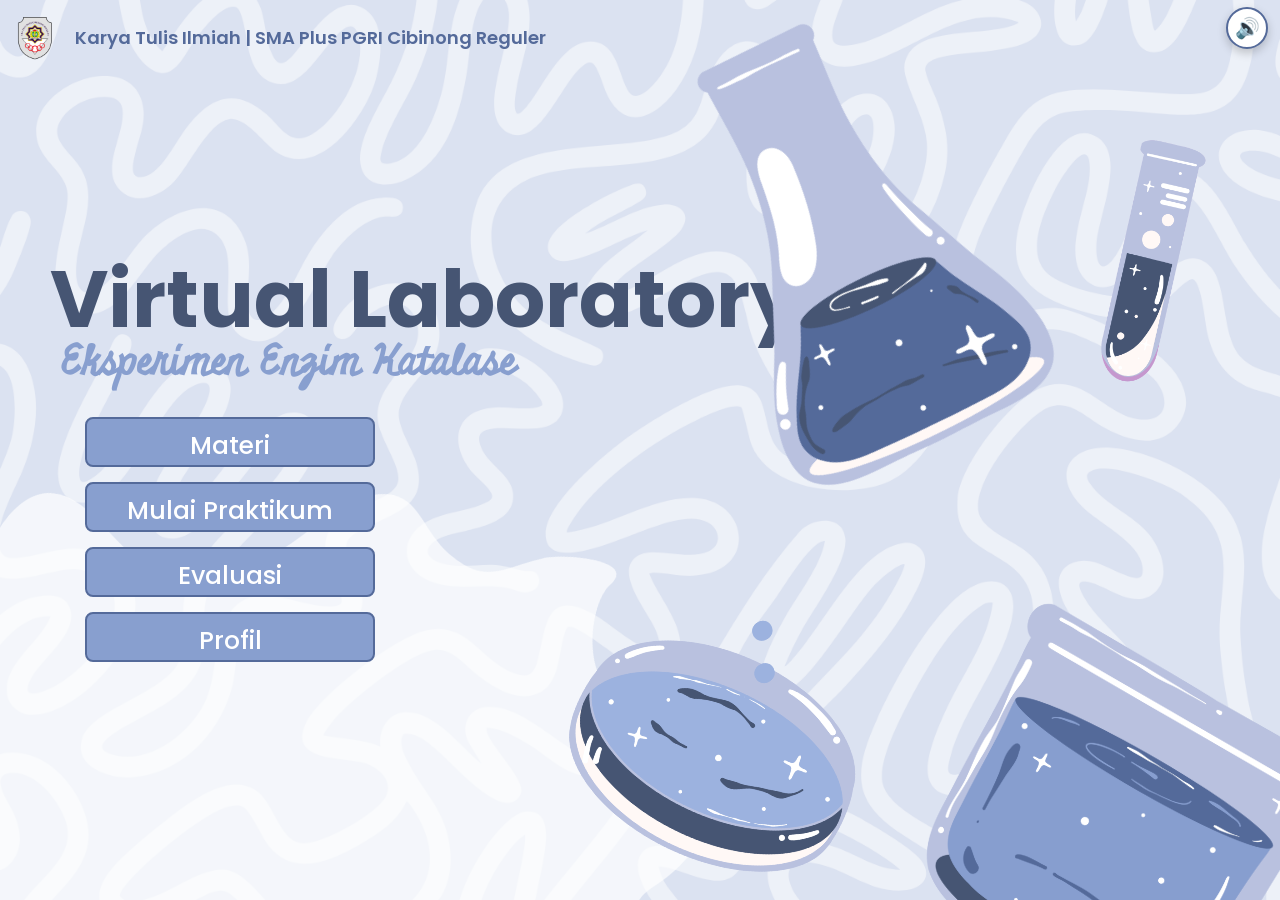
<file: index.html>
<!DOCTYPE html>
<html lang="id">
<head>
    <meta charset="utf-8">
    <meta name="viewport" content="width=device-width,initial-scale=1">
    <title>Virtual Laboratory</title>
    <link rel="icon" type="image/png" href="img/Logo-website.png">
    <style>
        html, body { margin: 0; height: 100%; overflow: hidden; background: #546a9a; }
        iframe { position: fixed; inset: 0; width: 100%; height: 100%; border: 0; background: #546a9a; }
    </style>
</head>
<body>
    <!-- Semua halaman dimuat di sini; halaman induk ini tidak pernah dimuat ulang, jadi musik tidak terputus -->
    <iframe name="vl-frame" src="Main Menu/Main Menu.html" allow="autoplay"></iframe>
    <script>window.VL_SHELL = true;</script>
    <script src="audio.js"></script>
</body>
</html>
</file>
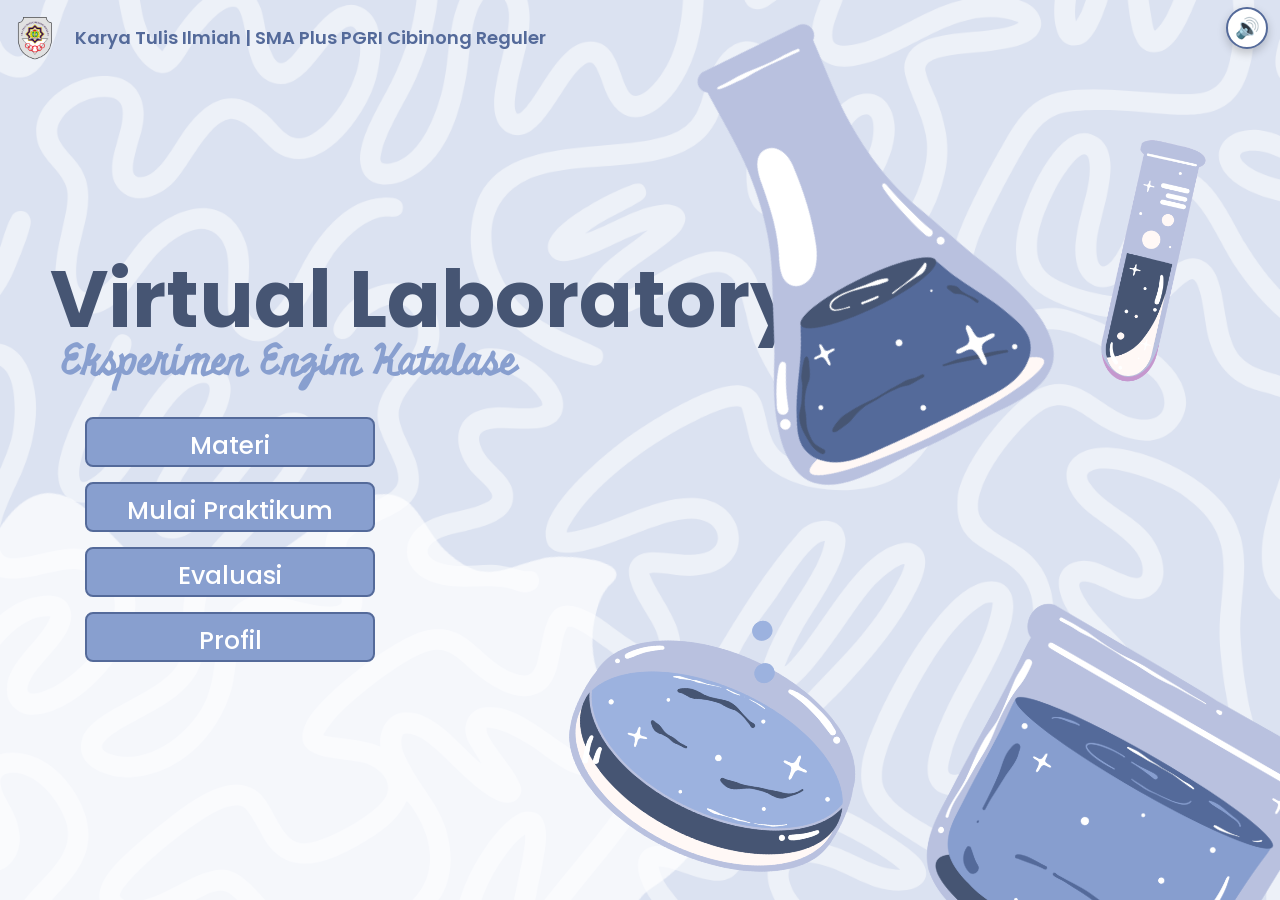
<file: Main Menu/Main Menu.html>
<!DOCTYPE html>
<html lang="en">
<head>
    <meta charset="UTF-8">
    <meta name="viewport" content="width=device-width, initial-scale=1.0">
    <link rel="icon" type="image/png" href="../img/Logo-website.png">
    <title>Main Menu – Virtual Laboratory</title>
    <link rel="stylesheet" href="../Main Menu/Main menu.css">
    <link rel="stylesheet" href="../dialog.css">
</head>
<body>
    <div class="background-element">
        <img class="splatter" src="../img/splatting element.png" alt="Splatter">
        <img class="element1" src="../img/element 1.png" alt="Element 1">
        <img class="element2" src="../img/element 2.png" alt="Element 2">
        <img class="element3" src="../img/element 3.png" alt="Element 3">
        <img class="element4" src="../img/element 4.png" alt="Element 4">
    </div>
    <!-- Navigation bar section -->
    <header>
        <nav class="navbar">
            <a href="index.html" class="nav-brand">
                <img class="navlogo" src="../img/Logo-pesat.png" alt="Logo Pesat">
                <h3 class="logo-text">Karya Tulis Ilmiah | SMA Plus PGRI Cibinong Reguler</h3>
            </a>
        </nav>        
    </header>
    
    <main>
        <!-- Main section -->
         <section class="hero-section">
            <div class="section-content">
                <div class="hero-details">
                    <h2 class="title">Virtual Laboratory</h2>
                    <h3 class="subtitle">Eksperimen Enzim Katalase</h3>
                    
                    <div class="buttons">
                        <a href="#" class="button ulangi" id="btnUlangi">Ulangi</a>
                        <a href="../Materi/Materi.html" class="button Materi">Materi</a>
                        <a href="../Panduan/Panduan.html" class="button Mulai Praktikum">Mulai Praktikum</a>
                        <a href="../Evaluasi/Evaluasi.html" class="button Evaluasi">Evaluasi</a>
                        <a href="../Profil/Profil.html" class="button Profil">Profil</a>
                    </div>
                </div>
            </div>
         </section>
    </main>
<script src="../audio.js"></script>
    <script src="../common.js"></script>
    <script src="../Main Menu/Main Menu.js"></script>
</body>
</html>
</file>
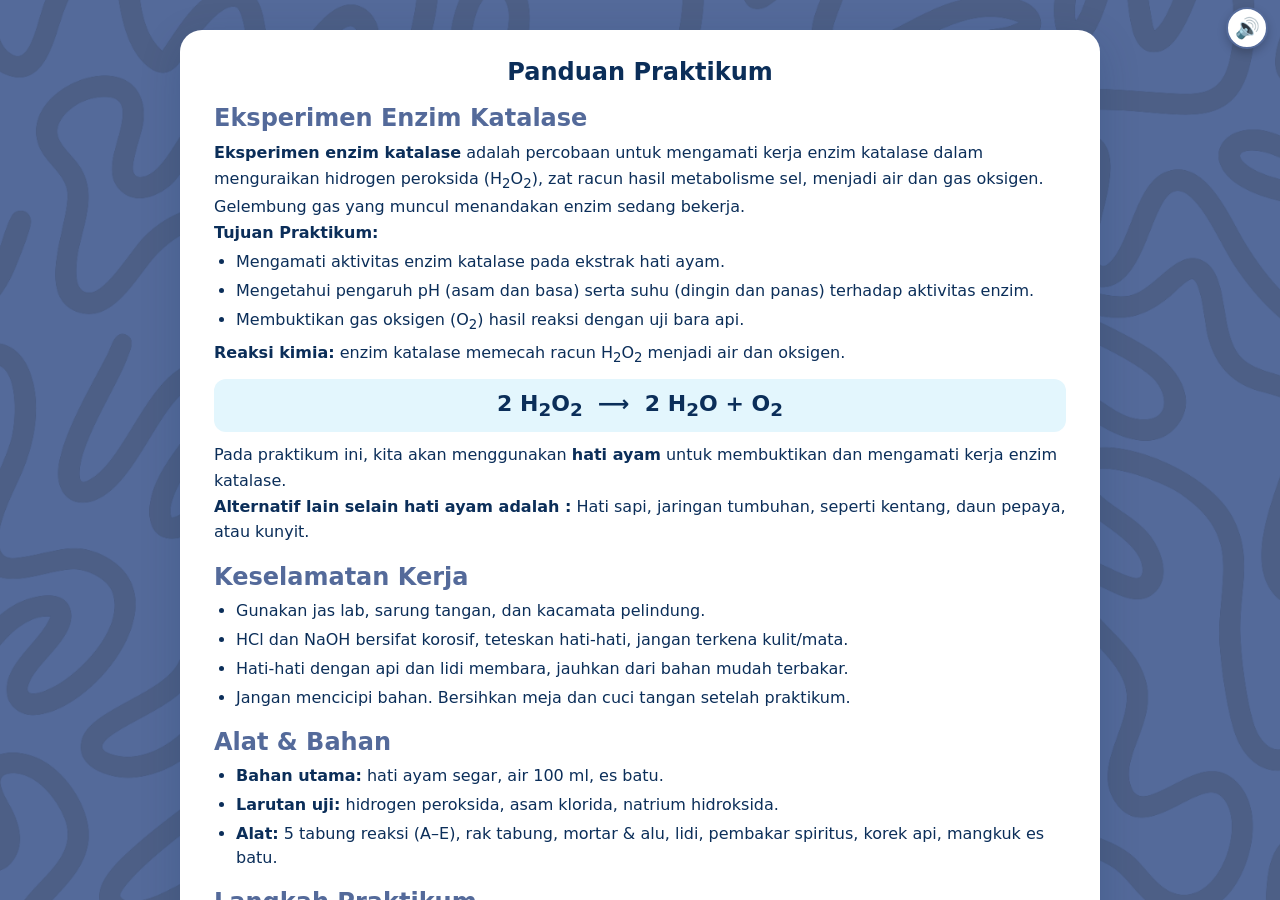
<file: Panduan/Panduan.html>
<!DOCTYPE html>
<html lang="id">
    <head>
        <meta charset="utf-8">
        <meta name="viewport" content="width=device-width,initial-scale=1">
        <title>Panduan Praktikum – Enzim Katalase</title>
        <link rel="icon" type="image/png" href="../img/Logo-website.png">
        <link rel="stylesheet" href="../base.css">
    </head>
    <body>

        <section class="page plain" id="panduan">
            <div class="card">
                <h1>Panduan Praktikum</h1>
                <h2>Eksperimen Enzim Katalase</h2>
                <p><b>Eksperimen enzim katalase</b> adalah percobaan untuk mengamati kerja enzim katalase dalam menguraikan hidrogen peroksida (H<sub>2</sub>O<sub>2</sub>), zat racun hasil metabolisme sel, menjadi air dan gas oksigen. Gelembung gas yang muncul menandakan enzim sedang bekerja.</p>
                <p><b>Tujuan Praktikum:</b></p>
                <ul>
                    <li>Mengamati aktivitas enzim katalase pada ekstrak hati ayam.</li>
                    <li>Mengetahui pengaruh pH (asam dan basa) serta suhu (dingin dan panas) terhadap aktivitas enzim.</li>
                    <li>Membuktikan gas oksigen (O<sub>2</sub>) hasil reaksi dengan uji bara api.</li>
                </ul>
                <p><b>Reaksi kimia:</b> enzim katalase memecah racun H<sub>2</sub>O<sub>2</sub> menjadi air dan oksigen.</p>
                <div class="reaksi">2 H<sub>2</sub>O<sub>2</sub> &nbsp;<span title="katalase">&xrarr;</span>&nbsp; 2 H<sub>2</sub>O + O<sub>2</sub></div>
                <p>Pada praktikum ini, kita akan menggunakan <b>hati ayam</b> untuk membuktikan dan mengamati kerja enzim katalase.</p>
                <p><b>Alternatif lain selain hati ayam adalah :</b> Hati sapi, jaringan tumbuhan, seperti kentang, daun pepaya, atau kunyit.</p>
            
                <h2>Keselamatan Kerja</h2>
                <ul>
                    <li>Gunakan jas lab, sarung tangan, dan kacamata pelindung.</li>
                    <li>HCl dan NaOH bersifat korosif, teteskan hati-hati, jangan terkena kulit/mata.</li>
                    <li>Hati-hati dengan api dan lidi membara, jauhkan dari bahan mudah terbakar.</li>
                    <li>Jangan mencicipi bahan. Bersihkan meja dan cuci tangan setelah praktikum.</li>
                </ul>
                <h2>Alat & Bahan</h2>
                <ul>
                    <li><b>Bahan utama:</b> hati ayam segar, air 100 ml, es batu.</li>
                    <li><b>Larutan uji:</b> hidrogen peroksida, asam klorida, natrium hidroksida.</li>
                    <li><b>Alat:</b> 5 tabung reaksi (A–E), rak tabung, mortar & alu, lidi, pembakar spiritus, korek api, mangkuk es batu.</li>
                </ul>
                <h2>Langkah Praktikum</h2>
                <ol>
                    <li><b>Persiapan ekstrak:</b> gerus hati hingga halus, tambahkan 100 ml air, dan pisahkan endapannya. Bagikan ekstrak hati ayam ke setiap tabung A–E.</li>
                    <li><b>Tabung A (kontrol):</b> tambah H<sub>2</sub>O<sub>2</sub>, amati gelembung, uji dengan bara lidi.</li>
                    <li><b>Tabung B (asam):</b> 5 tetes HCl + H<sub>2</sub>O<sub>2</sub>, amati, uji bara lidi.</li>
                    <li><b>Tabung C (basa):</b> 5 tetes NaOH + H<sub>2</sub>O<sub>2</sub>, amati, uji bara lidi.</li>
                    <li><b>Tabung D (dingin):</b> rendam dengan es batu, tambah H<sub>2</sub>O<sub>2</sub>, amati, uji bara lidi.</li>
                    <li><b>Tabung E (panas):</b> panaskan ekstrak dahulu, lalu tambah H<sub>2</sub>O<sub>2</sub> dan amati.</li>
                </ol>
                <div class="row">
                    <!-- Tombol kembali ke halaman materi -->
                    <button class="btn alt" data-go="materi">Kembali</button>
    
                    <!-- Tombol lanjut ke halaman laboratorium (sesuaikan nama file HTML lab Anda, misal: Lab.html atau Laboratorium.html) -->
                    <button class="btn" data-go="lab">Saya Siap!</button>
</div>
            </div>
        </section>

        <script src="../audio.js"></script>
        <script src="../common.js"></script>
    </body>
</html>
</file>
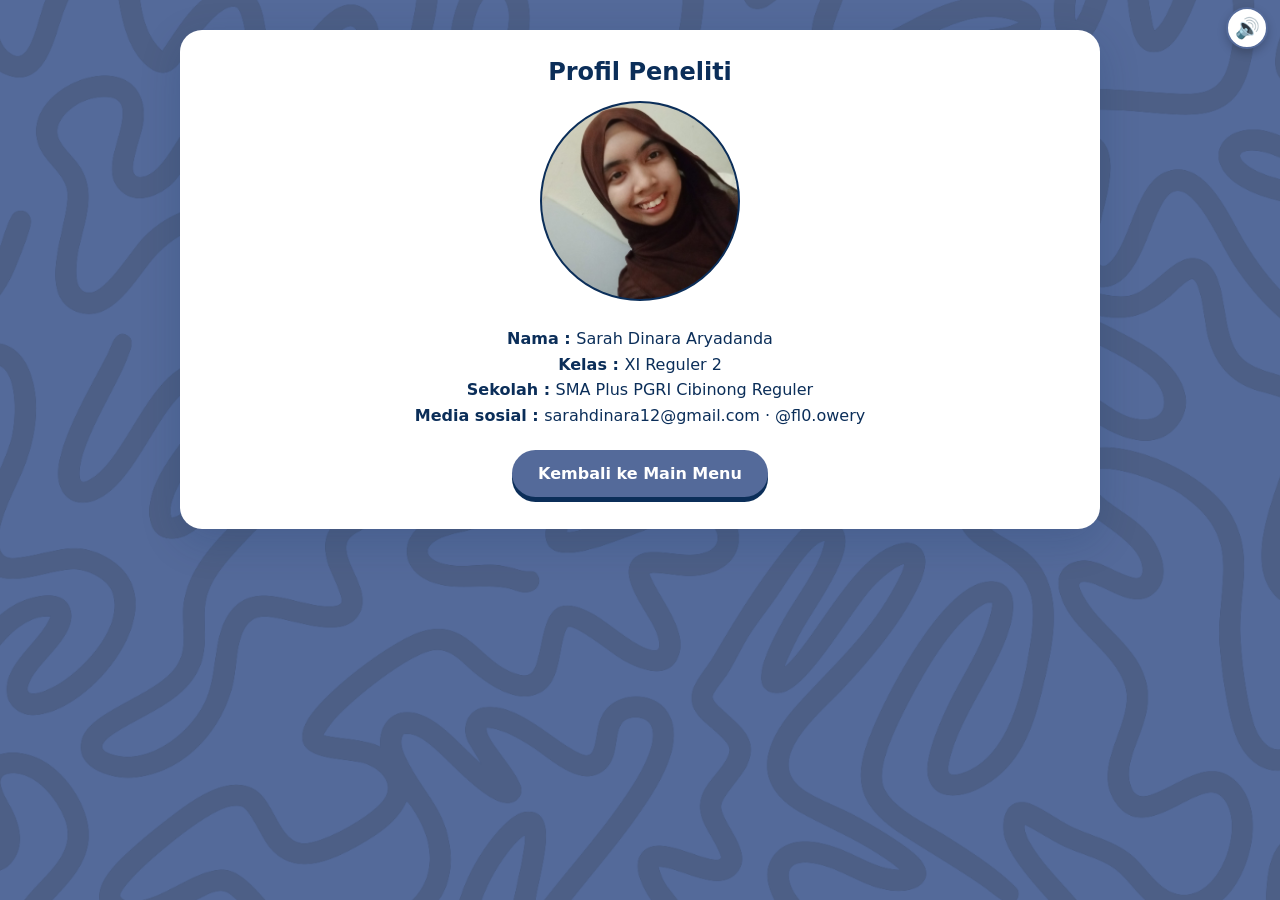
<file: Profil/Profil.html>
<!DOCTYPE html>
<html lang="id">
    <head>
        <meta charset="utf-8">
        <meta name="viewport" content="width=device-width,initial-scale=1">
        <title>Profil – Virtual Laboratory</title>
        <link rel="icon" type="image/png" href="../img/Logo-website.png">
        <link rel="stylesheet" href="../base.css">
        <link rel="stylesheet" href="Profil.css">
    </head>
    <body>

        <section class="page plain" id="profile">
            <div class="card" style="text-align:center">
                <h1>Profil Peneliti</h1>
                <div class="asset photo"><span>Foto</span><img src="../img/Peneliti.jpeg" alt="" onerror="this.remove()"></div>
                <p><b>Nama : </b>Sarah Dinara Aryadanda</p>
                <p><b>Kelas : </b>XI Reguler 2</p>
                <p><b>Sekolah : </b> SMA Plus PGRI Cibinong Reguler</p>
                <p><b>Media sosial : </b>sarahdinara12@gmail.com · @fl0.owery</p>
                <div class="row">
                    <button class="btn" data-go="menu">Kembali ke Main Menu</button>
                </div>
            </div>
        </section>

        <script src="../audio.js"></script>
        <script src="../common.js"></script>
    </body>
</html>
</file>
<file: Main Menu/Main menu.css>
/* Importing google fonts */
@import url('https://fonts.googleapis.com/css2?family=Fredoka:wght@300..700&family=Miniver&family=Poppins:ital,wght@0,400;0,500;0,600;0,700;0,800;0,900;1,400&display=swap');

*{
    margin: 0;
    padding: 0;
    box-sizing: border-box;
    font-family: 'Poppins', sans-serif;
}

:root {
    /* Color */
    --primary-color: #dbe2f1;
    --secondary-color: #889fcf;
    --pastel-light-blue: #b9c1df;
    --gray-blue: #546a9a;
    --white-color: #FFFFFF;
    --dark-color: #465573;

    /* Font size */
    --font-size-small: 14px;
    --font-size-medium: 16px;
    --font-size-x1: 18px;
    --font-size-xxl: 25px;
    --font-size-title: 80px;
    --font-size-subtitle: 40px;

    /* Font weight */
    --font-weight-normal: 400;
    --font-weight-medium: 500;
    --font-weight-semibold: 600;
    --font-weight-bold: 700;

    /* Border radius */
    --border-radius-small: 8px;
    --border-radius-medium: 30px;
    --border-radius-circle: 50%;

    /* Site max width */
    --site-max-width: 1300px;

}
/* Background color and element */
body{
    background-image: url(../img/Main-Menu-Background.png);
    background-repeat: no-repeat;
    background-position: center;
    background-attachment: fixed;
    background-size: cover;
}

.background-element .splatter {
    position: fixed;
    top: 60%;
    left: -200px;
    width: 1450px;
    height: auto;
    rotate: 15deg;
    opacity: 0.7;
    overflow: hidden;
    z-index: -1;
    transform-origin: center center;
    animation: wiggle 15s ease-in-out infinite;
}

.background-element .element1 {
    position: fixed;
    right: -210px;
    top: 20%;
    width: 900px;
    height: auto;
    rotate: -45deg;
    transform: translateY(-50%);
    transform-origin: center center;
    animation: wiggle 7s ease-in-out infinite;
}

.background-element .element2 {
    position: fixed;
    right: -60px;
    top: 85%;
    width: 700px;
    height: auto;
    rotate: 45deg;
    transform: translateY(-50%);
    transform-origin: center center;
    animation: wiggle 8s ease-in-out infinite;
}

.background-element .element3 {
    position: fixed;
    right: 400px;
    top: 80%;
    width: 500px;
    height: auto;
    rotate: 45deg;
    transform: translateY(-50%);
    transform-origin: center center;
    animation: wiggle 5s ease-in-out infinite;
}

.background-element .element4 {
    position: fixed;
    right: -110px;
    top: 30%;
    width: 500px;
    height: auto;
    rotate: 0deg;
    transform: translateY(-50%);
    transform-origin: center center;
    animation: wiggle 6s ease-in-out infinite;
}

@keyframes wiggle {
    0%, 100% {
        transform: translateY(-50%) rotate(-5deg);
    }

    25% {
        transform: translateY(calc(-50% - 8px)) rotate(5deg);
    }

    50% {
        transform: translateY(-50%) rotate(-5deg);
    }

    75% {
        transform: translateY(calc(-50% - 5px)) rotate(5deg);
    }
}


/* Main menu styles */
header {
    position: fixed;
    width: 100%;
    z-index: 5;
}
.navbar {
    padding: 15px 25px;
}

.navbar .nav-brand {
    display: flex;
    align-items: center;
    gap: 0px; /* Jarak antara logo dan teks */
    text-decoration: none; /* Menghilangkan garis bawah / underline */
}

.navbar .navlogo {
    height: 45px; /* Atur tinggi logo sesuai kebutuhan (bisa diubah misal 40px - 60px) */
    width: auto;
    margin-left: -30px;
}

.navbar .logo-text {
    font-size: var(--font-size-x1);
    font-weight: var(--font-weight-semibold);
    color: var(--gray-blue);
    font-family: 'Poppins', sans-serif;
}

.hero-section .section-content {
  display: flex;
  align-items: center;
  min-height: 100vh;
  color: var(--white-color);
  padding: 50px;
  justify-content: space-between;
}

.hero-section .hero-details .title {
  font-size: var(--font-size-title);
  font-weight: var(--font-weight-bold);
  color: var(--dark-color);
  font-family: "poppins";
}

.hero-section .hero-details .subtitle {
  margin-top: -25px;
  margin-bottom: 24px;
  margin-left: 10px;
  max-width: 70%;
  font-size: var(--font-size-subtitle);
  font-weight: var(--font-weight-semibold);
  font-family: "miniver";
  color: var(--secondary-color);
}

.hero-section .hero-details .description {
    margin: 24px 0 40px;
    max-width: 70%;
    font-size: var(--font-size-medium);
    font-weight: var(--font-weight-semibold);
}

.hero-section .hero-details .buttons {
    margin-left: 35px;
    display: flex;
    flex-direction: column;
    gap: 15px;
    align-items: flex-start;
}

.hero-section .hero-details .button {
    width: 290px;
    height: 50px;
    padding: 8px 24px;
    border: 2px solid var(--gray-blue);
    color: var(--white-color);

    text-align: center;
    font-size: var(--font-size-xxl);
    text-decoration: none;
    border-radius: var(--border-radius-small);
    background: var(--secondary-color);
    font-weight: var(--font-weight-medium);
    transition: 0.3s ease;
}

.hero-section .hero-details .button:hover {
    background: var(--dark-color);
    border-color: var(--white-color);
    color: var(--white-color);
}

/* Tombol Ulangi (disembunyikan sampai semua progres selesai) */
.hero-section .hero-details .button.ulangi {
    display: none;
    background: var(--gray-blue);
    border-color: var(--dark-color);
}

.hero-section .hero-details .button.ulangi.show {
    display: block;
}
</file>
<file: dialog.css>
:root { --vl-dark: #465573; --vl-blue: #546a9a; --vl-light: #889fcf; }

/* DIALOG.CSS - kotak peringatan (dipakai Main Menu, Praktikum, Evaluasi) */
.vl-dialog {
    position: fixed;
    inset: 0;
    z-index: 2000;
    display: flex;
    align-items: center;
    justify-content: center;
    background: rgba(70, 85, 115, .55);
    font-family: 'Poppins', 'Trebuchet MS', sans-serif;
}

.vl-box {
    background: #fff;
    border-radius: 20px;
    padding: 26px 30px;
    width: min(440px, 90vw);
    text-align: center;
    border-top: 8px solid #ffda6a;
    box-shadow: 0 12px 40px rgba(0, 0, 0, .3);
    animation: vl-pop .25s ease;
}

.vl-box h3 {
    color: var(--vl-dark);
    margin-bottom: 10px;
}

.vl-box p {
    color: var(--vl-dark);
    line-height: 1.5;
    margin-bottom: 20px;
}

.vl-actions {
    display: flex;
    gap: 12px;
    justify-content: center;
    flex-wrap: wrap;
}

.vl-btn {
    font: inherit;
    font-weight: 600;
    border: 2px solid var(--vl-blue);
    background: var(--vl-blue);
    color: #fff;
    padding: 10px 22px;
    border-radius: 30px;
    cursor: pointer;
    transition: .2s;
}

.vl-btn:hover {
    background: var(--vl-light);
    border-color: var(--vl-light);
}

.vl-btn.alt {
    background: #fff;
    color: var(--vl-blue);
}

.vl-btn.alt:hover {
    background: #dbe2f1;
}

@keyframes vl-pop {
    from { transform: scale(.9); opacity: 0; }
}
</file>
<file: base.css>
:root {
    /* ===== GAMBAR LATAR (path relatif terhadap folder css/) ===== */
    --bg-lab: url('../img/Background-laboratorium-2.jpeg');          /* background laboratorium (meja + rak) */
    --bg-panduan: url('../img/Background-Panduan.png'); /* background Panduan*/

    /* ===== WARNA ===== */
    --primary-color: #dbe2f1;
    --secondary-color: #889fcf;
    --pastel-light-blue: #b9c1df;
    --pastel-gray-blue: #a9badf;
    --gray-blue: #546a9a;
    --white-color: #FFFFFF;
    --dark-color: #465573;
    --sky: #87ceeb;
    --sky-l: #e3f6fd;
    --navy: #0b2e59;
    --gold: #ffda6a;
    /* ===== UKURAN (u = 1% lebar area lab 16:9) ===== */
    --u: calc(min(100vw, 177.78vh) / 100);
    --iw: calc(var(--u) * 5.2);
    --ih: calc(var(--u) * 7);
}

* {
    box-sizing: border-box;
    margin: 0;
    padding: 0;
}

body {
    font-family: 'Trebuchet MS', 'Segoe UI', system-ui, sans-serif;
    color: var(--navy);
    height: 100vh;
    overflow: hidden;
    background: var(--gray-blue);
}

.page {
    position: fixed;
    inset: 0;
    display: flex;
    flex-direction: column;
    overflow: auto;
    opacity: 0;
    visibility: hidden;
    transition: opacity .5s, visibility 0s .5s;
}

.page.active {
    opacity: 1;
    visibility: visible;
    transition: opacity .5s;
}

.plain {
    background: var(--bg-panduan) no-repeat center/cover;
}

.btn {
    font: inherit;
    font-weight: 700;
    border: 0;
    cursor: pointer;
    color: #fff;
    background: var(--gray-blue);
    padding: 14px 26px;
    border-radius: 40px;
    box-shadow: 0 5px 0 var(--navy);
    transition: transform .15s, box-shadow .15s;
}

.btn:hover {
    transform: translateY(-2px);
    color: var(--navy);
    background: var(--secondary-color);
    box-shadow: 0 8px 0 var(--gray-blue);
}

.btn:active {
    transform: translateY(4px);
    box-shadow: 0 1px 0 var(--navy);
}

.btn.alt {
    background: var(--sky-l);
    color: var(--navy);
    box-shadow: 0 5px 0 var(--pastel-gray-blue);
}

.card {
    background: var(--white-color);
    border-radius: 22px;
    padding: 28px 34px;
    margin: 30px auto;
    width: min(920px, 92vw);
    box-shadow: 0 12px 40px rgba(11, 46, 89, .18);
}

.card h2 {
    margin: 18px 0 8px;
    color: var(--gray-blue);
}

.card h1 {
    text-align: center;
}

.card li {
    margin: 5px 0 5px 22px;
    line-height: 1.5;
}

.card p {
    line-height: 1.6;
}

.row {
    display: flex;
    gap: 14px;
    justify-content: center;
    margin: 22px 0 4px;
    flex-wrap: wrap;
}

/* placeholder gambar */
.asset {
    position: relative;
    display: flex;
    align-items: center;
    justify-content: center;
    text-align: center;
    font-size: 12px;
    border: 2px dashed rgba(11, 46, 89, .35);
    border-radius: 14px;
    background: rgba(255, 255, 255, .4);
    padding: 4px;
}

.asset img {
    position: absolute;
    inset: 0;
    width: 100%;
    height: 100%;
    object-fit: contain;
}


@keyframes bob {
    50% {
        transform: translateY(-16px) rotate(2.5deg);
    }

}
/* rumus reaksi di halaman Panduan */
.reaksi {
    text-align: center;
    font-size: 22px;
    font-weight: 700;
    margin: 10px 0;
    padding: 12px;
    border-radius: 12px;
    background: var(--sky-l);
}

/* Sembunyikan tampilan scrollbar (halaman tetap bisa di-scroll) */
* {
    scrollbar-width: none;
    -ms-overflow-style: none;
}

*::-webkit-scrollbar {
    display: none;
}
</file>
<file: Profil/Profil.css>
/* PROFIL.CSS - halaman profil (profil.html) */

.photo {
    width: 200px;
    height: 200px;
    margin: 0 auto 14px;
    border-radius: 50%;
}

.asset.photo {
    border: 2px solid var(--navy);
    background: var(--navy);
    overflow: hidden;
    margin-top: 15px;
    margin-bottom: 25px;
}
</file>
